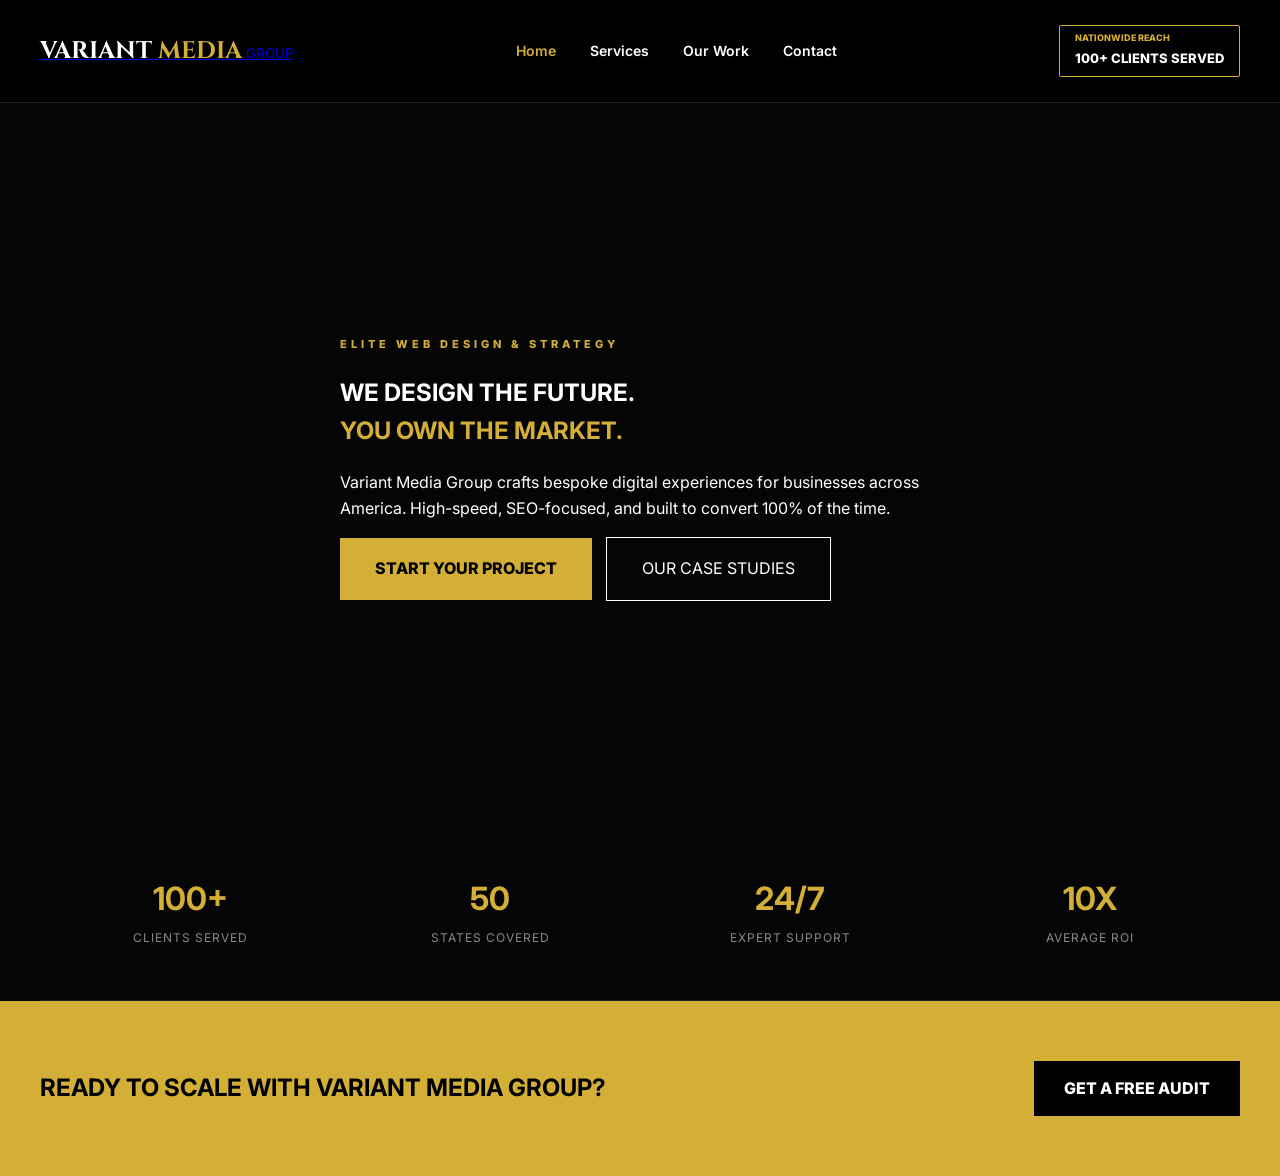
<file: index.html>
<!DOCTYPE html>
<html lang="en">
<head>
    <meta charset="UTF-8">
    <meta name="viewport" content="width=device-width, initial-scale=1.0">
    <title>Variant Media Group | Premium Web Design & SEO for US Businesses</title>
    <meta name="description" content="Variant Media Group is a premier nationwide web agency. 100+ clients served across America with high-performance web design and digital strategy.">
    <link rel="stylesheet" href="style.css">
    <link href="https://fonts.googleapis.com/css2?family=Cinzel:wght@700&family=Inter:wght@400;600;700;800&display=swap" rel="stylesheet">
</head>
<body>

    <header>
        <div class="container nav-flex">
            <div class="logo">
                <a href="/" class="brand-link">
                    <strong class="brand-name">VARIANT <span class="gold-text">MEDIA</span></strong> <small>GROUP</small>
                </a>
            </div>
            <nav>
                <a href="/" class="active">Home</a>
                <a href="services">Services</a>
                <a href="portfolio">Our Work</a>
                <a href="contact">Contact</a>
            </nav>
            <div class="stat-badge">
                <span class="badge-top">NATIONWIDE REACH</span>
                <span class="badge-bottom">100+ CLIENTS SERVED</span>
            </div>
        </div>
    </header>

    <section class="hero">
        <div class="container hero-flex">
            <div class="hero-content animate-up">
                <h3 class="label">ELITE WEB DESIGN & STRATEGY</h3>
                <h1>WE DESIGN THE FUTURE.<br><span class="gold-text">YOU OWN THE MARKET.</span></h1>
                <p>Variant Media Group crafts bespoke digital experiences for businesses across America. High-speed, SEO-focused, and built to convert 100% of the time.</p>
                <div class="hero-btns">
                    <a href="contact" class="btn-gold">START YOUR PROJECT</a>
                    <a href="portfolio" class="btn-outline">OUR CASE STUDIES</a>
                </div>
            </div>
        </div>
        <div class="hero-skew-image"></div>
    </section>

    <section class="trust-strip">
        <div class="container strip-grid">
            <div class="s-item"><strong>100+</strong><span>Clients Served</span></div>
            <div class="s-item"><strong>50</strong><span>States Covered</span></div>
            <div class="s-item"><strong>24/7</strong><span>Expert Support</span></div>
            <div class="s-item"><strong>10X</strong><span>Average ROI</span></div>
        </div>
    </section>

    <section class="cta-banner gold-bg">
        <div class="container flex-between">
            <h2 style="color:#000; margin:0;">READY TO SCALE WITH VARIANT MEDIA GROUP?</h2>
            <a href="contact" class="btn-dark">GET A FREE AUDIT</a>
        </div>
    </section>

</body>
</html>
</file>
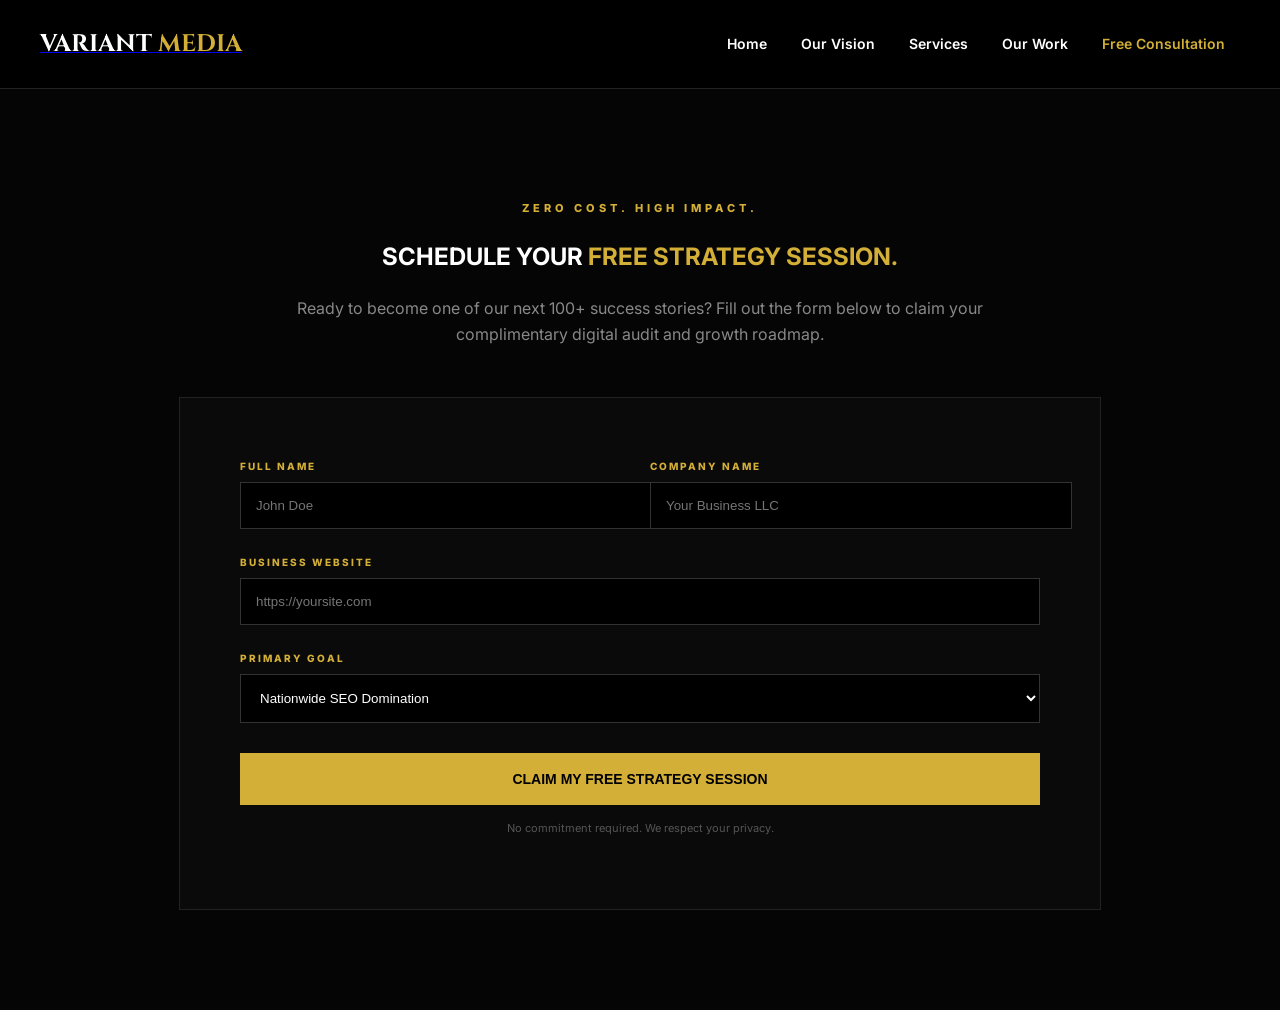
<file: free-consultation.html>
<!DOCTYPE html>
<html lang="en">
<head>
    <meta charset="UTF-8">
    <meta name="viewport" content="width=device-width, initial-scale=1.0">
    <title>Free Consultation | Variant Media Group - Nationwide Growth Strategy</title>
    <meta name="description" content="Book your 100% free digital strategy consultation with Variant Media Group. Join 100+ businesses across America scaling with our expert web solutions.">
    <link rel="stylesheet" href="style.css">
    <link href="https://fonts.googleapis.com/css2?family=Cinzel:wght@700&family=Inter:wght@400;600;700;800&display=swap" rel="stylesheet">
</head>
<body>

    <header>
        <div class="container nav-flex">
            <div class="logo">
                <a href="/" class="brand-link">
                    <strong class="brand-name">VARIANT <span class="gold-text">MEDIA</span></strong>
                </a>
            </div>
            <nav>
                <a href="/">Home</a>
                <a href="vision">Our Vision</a>
                <a href="services">Services</a>
                <a href="portfolio">Our Work</a>
                <a href="free-consultation" class="active">Free Consultation</a>
            </nav>
        </div>
    </header>

    <section class="container animate-up" style="padding: 100px 0; text-align: center;">
        <h3 class="label">ZERO COST. HIGH IMPACT.</h3>
        <h1>SCHEDULE YOUR <span class="gold-text">FREE STRATEGY SESSION.</span></h1>
        <p style="margin-bottom: 50px; color: #888; max-width: 700px; margin-left: auto; margin-right: auto;">
            Ready to become one of our next 100+ success stories? Fill out the form below to claim your complimentary digital audit and growth roadmap.
        </p>

        <div class="consult-card" style="background: #0a0a0a; padding: 60px; border: 1px solid #222; max-width: 800px; margin: 0 auto; text-align: left;">
            <form action="#">
                <div style="display: grid; grid-template-columns: 1fr 1fr; gap: 20px; margin-bottom: 25px;">
                    <div>
                        <label style="display: block; font-size: 10px; color: var(--gold); letter-spacing: 2px; margin-bottom: 8px; font-weight: 800;">FULL NAME</label>
                        <input type="text" placeholder="John Doe" style="width: 100%; background: #000; border: 1px solid #333; color: white; padding: 15px;">
                    </div>
                    <div>
                        <label style="display: block; font-size: 10px; color: var(--gold); letter-spacing: 2px; margin-bottom: 8px; font-weight: 800;">COMPANY NAME</label>
                        <input type="text" placeholder="Your Business LLC" style="width: 100%; background: #000; border: 1px solid #333; color: white; padding: 15px;">
                    </div>
                </div>

                <div style="margin-bottom: 25px;">
                    <label style="display: block; font-size: 10px; color: var(--gold); letter-spacing: 2px; margin-bottom: 8px; font-weight: 800;">BUSINESS WEBSITE</label>
                    <input type="url" placeholder="https://yoursite.com" style="width: 100%; box-sizing: border-box; background: #000; border: 1px solid #333; color: white; padding: 15px;">
                </div>

                <div style="margin-bottom: 30px;">
                    <label style="display: block; font-size: 10px; color: var(--gold); letter-spacing: 2px; margin-bottom: 8px; font-weight: 800;">PRIMARY GOAL</label>
                    <select style="width: 100%; background: #000; border: 1px solid #333; color: white; padding: 15px;">
                        <option>Nationwide SEO Domination</option>
                        <option>Complete Website Overhaul</option>
                        <option>Conversion Rate Optimization</option>
                        <option>Brand Identity & Design</option>
                    </select>
                </div>

                <button type="submit" class="btn-gold" style="width: 100%; cursor: pointer; border: none; font-size: 14px;">CLAIM MY FREE STRATEGY SESSION</button>
                <p style="text-align: center; font-size: 11px; color: #555; margin-top: 15px;">No commitment required. We respect your privacy.</p>
            </form>
        </div>
    </section>

</body>
</html>
</file>
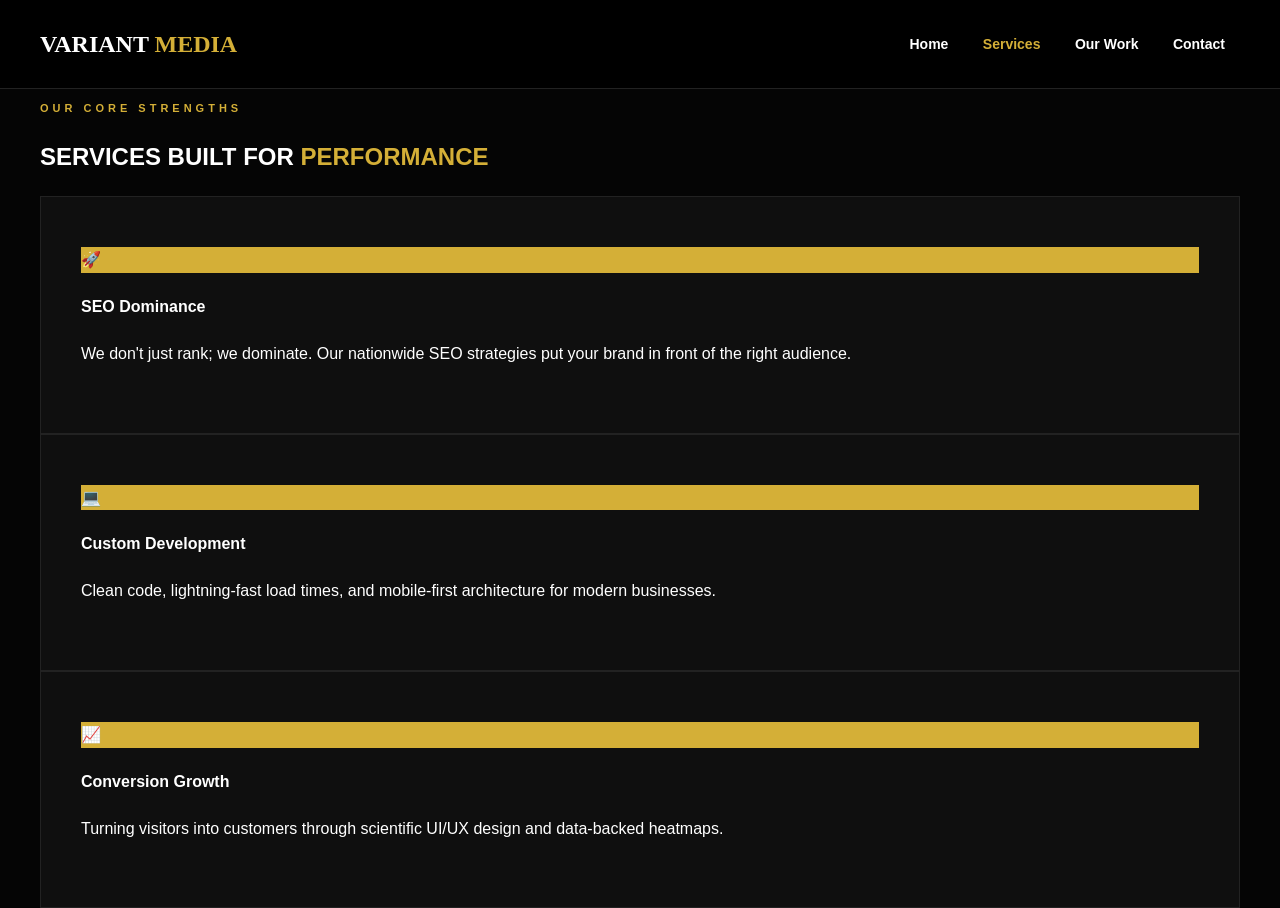
<file: services.html>
<!DOCTYPE html>
<html lang="en">
<head>
    <meta charset="UTF-8">
    <title>Services | Variant Media Group - Digital Solutions</title>
    <link rel="stylesheet" href="style.css">
</head>
<body>
    <header>
        <div class="container nav-flex">
            <div class="logo"><strong class="brand-name">VARIANT <span class="gold-text">MEDIA</span></strong></div>
            <nav>
                <a href="/">Home</a>
                <a href="services" class="active">Services</a>
                <a href="portfolio">Our Work</a>
                <a href="contact">Contact</a>
            </nav>
        </div>
    </header>

    <section class="container section-padding">
        <h3 class="label">OUR CORE STRENGTHS</h3>
        <h1>SERVICES BUILT FOR <span class="gold-text">PERFORMANCE</span></h1>
        <div class="service-grid">
            <div class="card dark-card">
                <div class="icon gold-bg">🚀</div>
                <h4>SEO Dominance</h4>
                <p>We don't just rank; we dominate. Our nationwide SEO strategies put your brand in front of the right audience.</p>
            </div>
            <div class="card dark-card">
                <div class="icon gold-bg">💻</div>
                <h4>Custom Development</h4>
                <p>Clean code, lightning-fast load times, and mobile-first architecture for modern businesses.</p>
            </div>
            <div class="card dark-card">
                <div class="icon gold-bg">📈</div>
                <h4>Conversion Growth</h4>
                <p>Turning visitors into customers through scientific UI/UX design and data-backed heatmaps.</p>
            </div>
        </div>
    </section>
</body>
</html>
</file>
<file: style.css>
:root {
    --black: #050505;
    --dark: #0f0f0f;
    --gold: #D4AF37;
    --gold-bright: #F5D269;
    --white: #ffffff;
    --gray: #888888;
}

body {
    margin: 0; font-family: 'Inter', sans-serif;
    background: var(--black); color: var(--white);
    line-height: 1.6; overflow-x: hidden;
}

.container { max-width: 1200px; margin: 0 auto; padding: 0 25px; }
.gold-text { color: var(--gold); }
.gold-bg { background: var(--gold); }
.label { font-size: 11px; letter-spacing: 4px; color: var(--gold); font-weight: 800; margin-bottom: 20px; display: block; }

/* Header */
header { padding: 25px 0; background: rgba(0,0,0,0.9); border-bottom: 1px solid #222; position: sticky; top: 0; z-index: 1000; backdrop-filter: blur(10px); }
.nav-flex { display: flex; justify-content: space-between; align-items: center; }
.brand-name { font-family: 'Cinzel', serif; font-size: 24px; color: white; text-decoration: none; }
nav a { margin: 0 15px; color: white; text-decoration: none; font-weight: 600; font-size: 14px; transition: 0.3s; }
nav a:hover, nav a.active { color: var(--gold); }

.stat-badge { border: 1px solid var(--gold); padding: 5px 15px; border-radius: 2px; }
.badge-top { display: block; font-size: 9px; color: var(--gold); font-weight: 800; }
.badge-bottom { font-weight: 800; font-size: 13px; }

/* Hero Animation */
.hero { position: relative; min-height: 80vh; display: flex; align-items: center; }
.hero-content { max-width: 600px; position: relative; z-index: 5; }
.animate-up { animation: fadeInUp 1s ease-out forwards; }
@keyframes fadeInUp {
    from { opacity: 0; transform: translateY(40px); }
    to { opacity: 1; transform: translateY(0); }
}

.hero-skew-image {
    position: absolute; right: 0; top: 0; width: 45%; height: 100%;
    background: url('https://images.unsplash.com/photo-1497215728101-856f4ea42174?auto=format&fit=crop&w=1200&q=80') center/cover;
    clip-path: polygon(15% 0, 100% 0, 100% 100%, 0% 100%);
    filter: brightness(0.6); transition: 0.5s;
}
.hero:hover .hero-skew-image { transform: scale(1.05); filter: brightness(0.8); }

/* Buttons & Components */
.btn-gold { background: var(--gold); color: #000; padding: 18px 35px; font-weight: 800; text-decoration: none; display: inline-block; transition: 0.3s; }
.btn-gold:hover { background: var(--gold-bright); transform: translateY(-3px); box-shadow: 0 10px 20px rgba(212, 175, 55, 0.2); }
.btn-outline { border: 1px solid white; color: white; padding: 18px 35px; text-decoration: none; display: inline-block; margin-left: 10px; transition: 0.3s; }
.btn-outline:hover { background: white; color: black; }

.strip-grid { display: grid; grid-template-columns: repeat(4, 1fr); padding: 50px 0; text-align: center; border-bottom: 1px solid #222; }
.s-item strong { display: block; font-size: 32px; color: var(--gold); }
.s-item span { font-size: 12px; color: var(--gray); text-transform: uppercase; letter-spacing: 1px; }

.dark-card { background: var(--dark); padding: 50px 40px; border: 1px solid #222; transition: 0.4s; }
.dark-card:hover { border-color: var(--gold); transform: translateY(-10px); }

.cta-banner { padding: 60px 0; }
.flex-between { display: flex; justify-content: space-between; align-items: center; }
.btn-dark { background: #000; color: #fff; padding: 15px 30px; text-decoration: none; font-weight: 800; }
</file>
